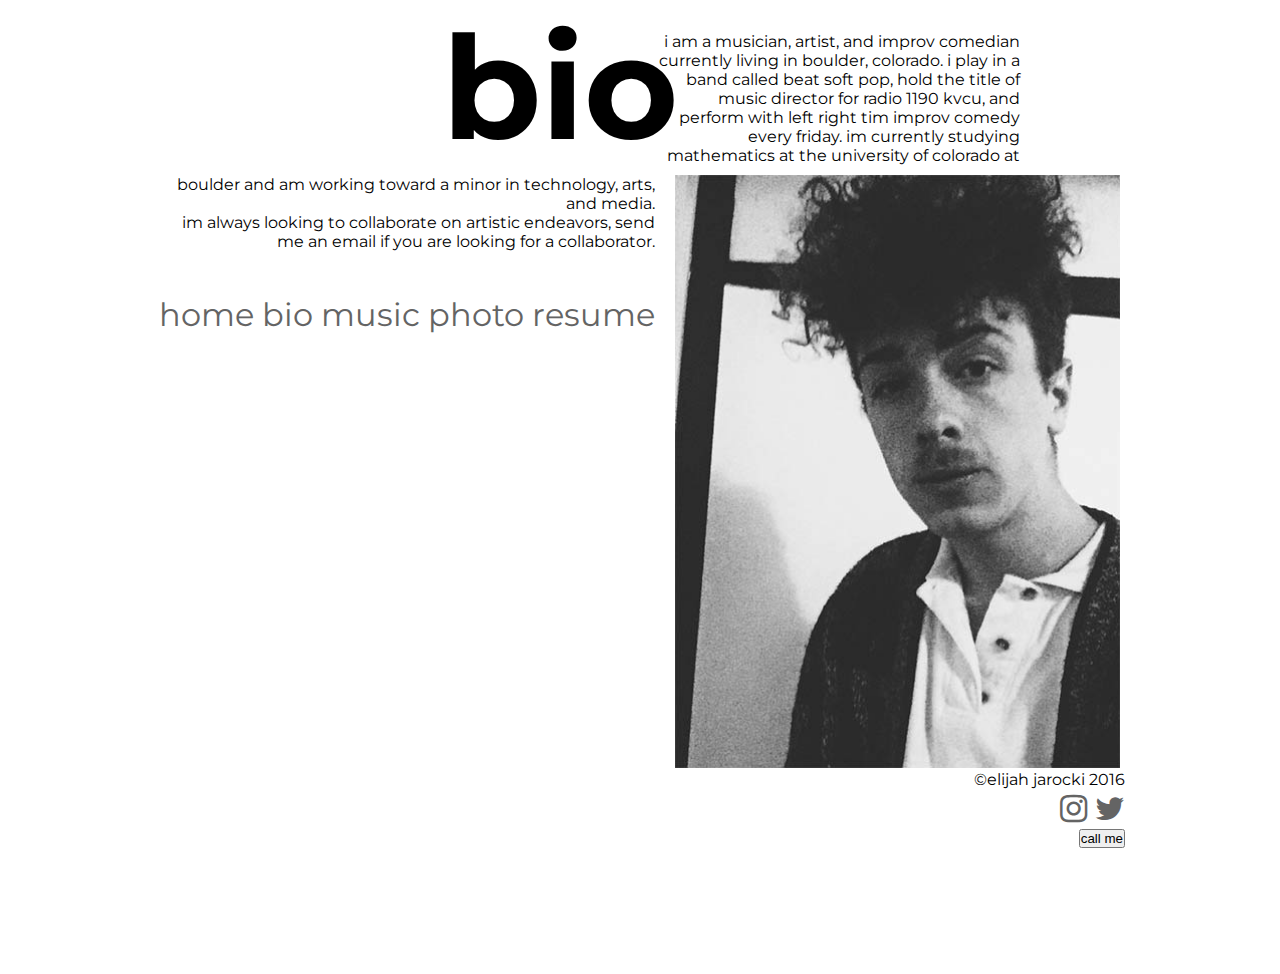
<file: bio.html>
<!DOCTYPE html>
<html>
    <head>
        <title>bio</title>
        <meta charset="utf-8">
        <meta name="viewport" content="width=device-width, initial-scale=1.0">
        <link href="styles.css" rel="stylesheet">
        <link href='https://fonts.googleapis.com/css?family=Montserrat' rel='stylesheet' type='text/css'>
        <link rel="stylesheet" href="https://maxcdn.bootstrapcdn.com/font-awesome/4.5.0/css/font-awesome.min.css">
    </head>
    <body class="container">
    	<section>
        <h1 class="left" id="bio">bio</h1>
        <img src="bio.jpg" alt="bio profile" class="right center" width="445" height="593">
        </section>
        <section class="clearfix bump">
            <p>i am a musician, artist, and improv comedian currently living in boulder, colorado. i play in a band called beat soft pop, hold the title of music director for radio 1190 kvcu, and perform with left right tim improv comedy every friday. im currently studying mathematics at the university of colorado at boulder and am working toward a minor in technology, arts, and media. 
            <br>im always looking to collaborate on artistic endeavors, send me an email if you are looking for a collaborator. 
            </p>
        <nav>
        	<ul>
                <li><a href="index.html">home</a></li>
                <li><a href="bio.html">bio</a></li>
                <li><a href="music.html">music</a></li>
                <li><a href="photo.html">photo</a></li>
                <li><li><a href="resume.html" >resume</a></li>
            </ul>
		</nav>
        </section>
        
        <footer class="right">
            <p>&copy;elijah jarocki 2016 
            <br> 
            <a href="http://instagram.com/rockyjarocki" target="_blank"  class="icon"><i class="fa fa-instagram"></i> </a>  
    <a href="http://twitter.com/rockyjarocki" target="_blank"  class="icon"><i class="fa fa-twitter"></i></a><br>
            <button onclick="myFunction()">call me</button>

<p id="call"></p>

<script>
function myFunction() {
    document.getElementById("call").innerHTML = "you wish";
}
            </script>
        </footer>
    </body>
</html>
</file>
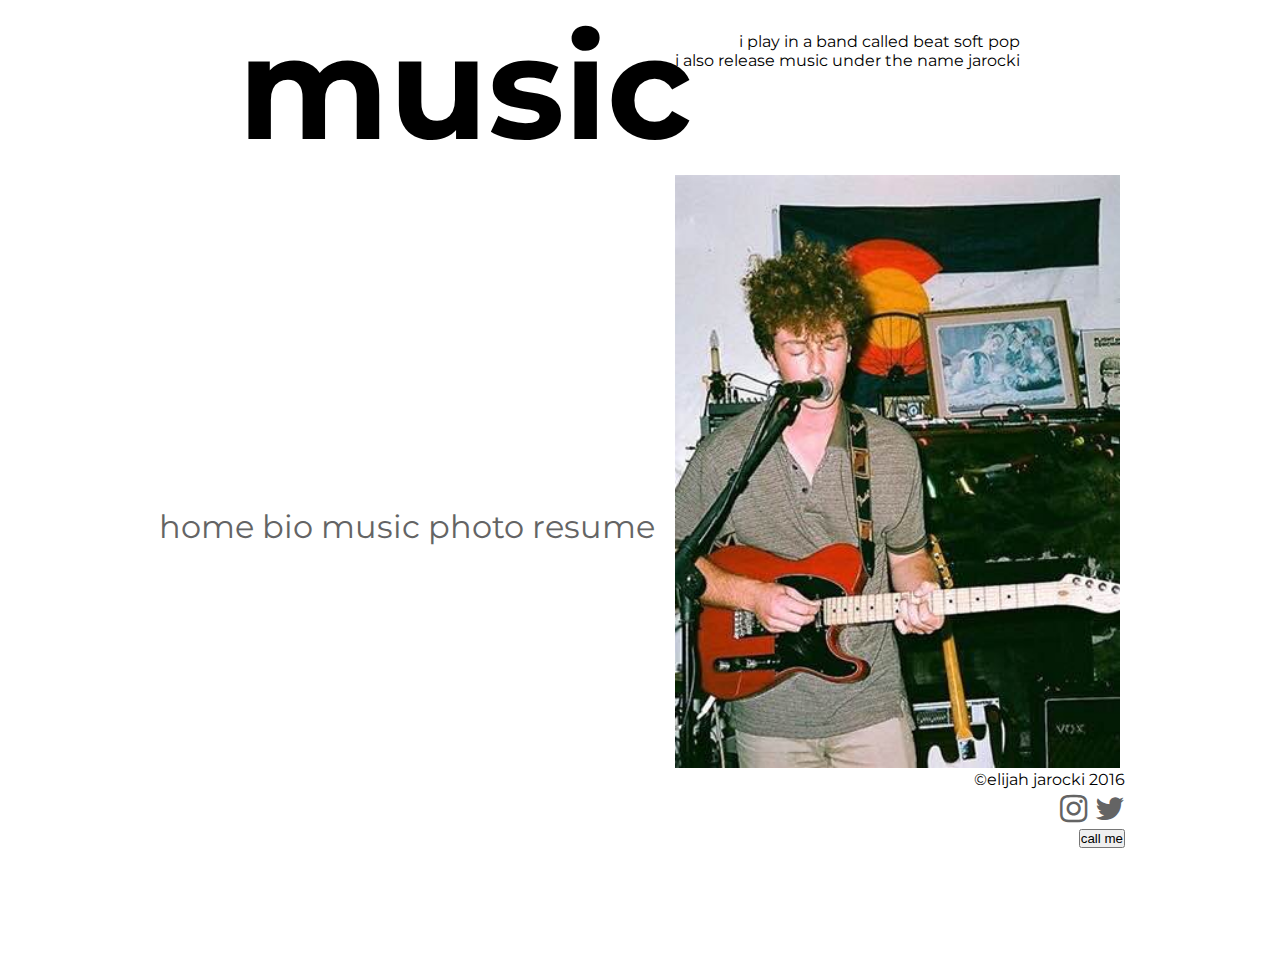
<file: music.html>
<!DOCTYPE html>
<html>
    <head>
        <title>music</title>
        <meta charset="utf-8">
        <meta name="viewport" content="width=device-width, initial-scale=1.0">
        <link href="styles.css" rel="stylesheet">
        <link href='https://fonts.googleapis.com/css?family=Montserrat' rel='stylesheet' type='text/css'>
        <link rel="stylesheet" href="https://maxcdn.bootstrapcdn.com/font-awesome/4.5.0/css/font-awesome.min.css">
    </head>
    <body class="container">
    	
        <section>
        <h1 class="left" id="music"> music</h1>
        <img src="music.JPG" alt="music.img" class="right center" width="445" height="593">
        </section>
        
        <section class="clearfix bump">
            <p> 
                i play in a band called beat soft pop <br> i also release music under the name jarocki <br> <br>
                <iframe id="bandcamp" style="border: 0; width: 420px; height: 42px;" src="http://bandcamp.com/EmbeddedPlayer/album=2231946379/size=small/bgcol=ffffff/linkcol=de270f/transparent=true/" seamless><a href="http://jarocki.bandcamp.com/album/cowboy-rock">cowboy rock by jarocki</a></iframe>
                <br>
                <iframe width="424" height="238" src="https://www.youtube.com/embed/JmHjreASkZY" frameborder="0" allowfullscreen></iframe>
            </p>
        <nav>
        	<ul>
                <li><a href="index.html">home</a></li>
                <li><a href="bio.html">bio</a></li>
                <li><a href="music.html">music</a></li>
                <li><a href="photo.html">photo</a></li>
                <li><li><a href="resume.html" >resume</a></li>
            </ul>
		</nav>
        </section>
        
        <footer class="right">
            <p>&copy;elijah jarocki 2016 
            <br> 
            <a href="http://instagram.com/rockyjarocki" target="_blank"  class="icon"><i class="fa fa-instagram"></i> </a>  
    <a href="http://twitter.com/rockyjarocki" target="_blank"  class="icon"><i class="fa fa-twitter"></i></a><br>
            <button onclick="myFunction()">call me</button>

<p id="call"></p>

<script>
function myFunction() {
    document.getElementById("call").innerHTML = "you wish";
}
            </script>
        </footer>
    </body>
</html>
</file>
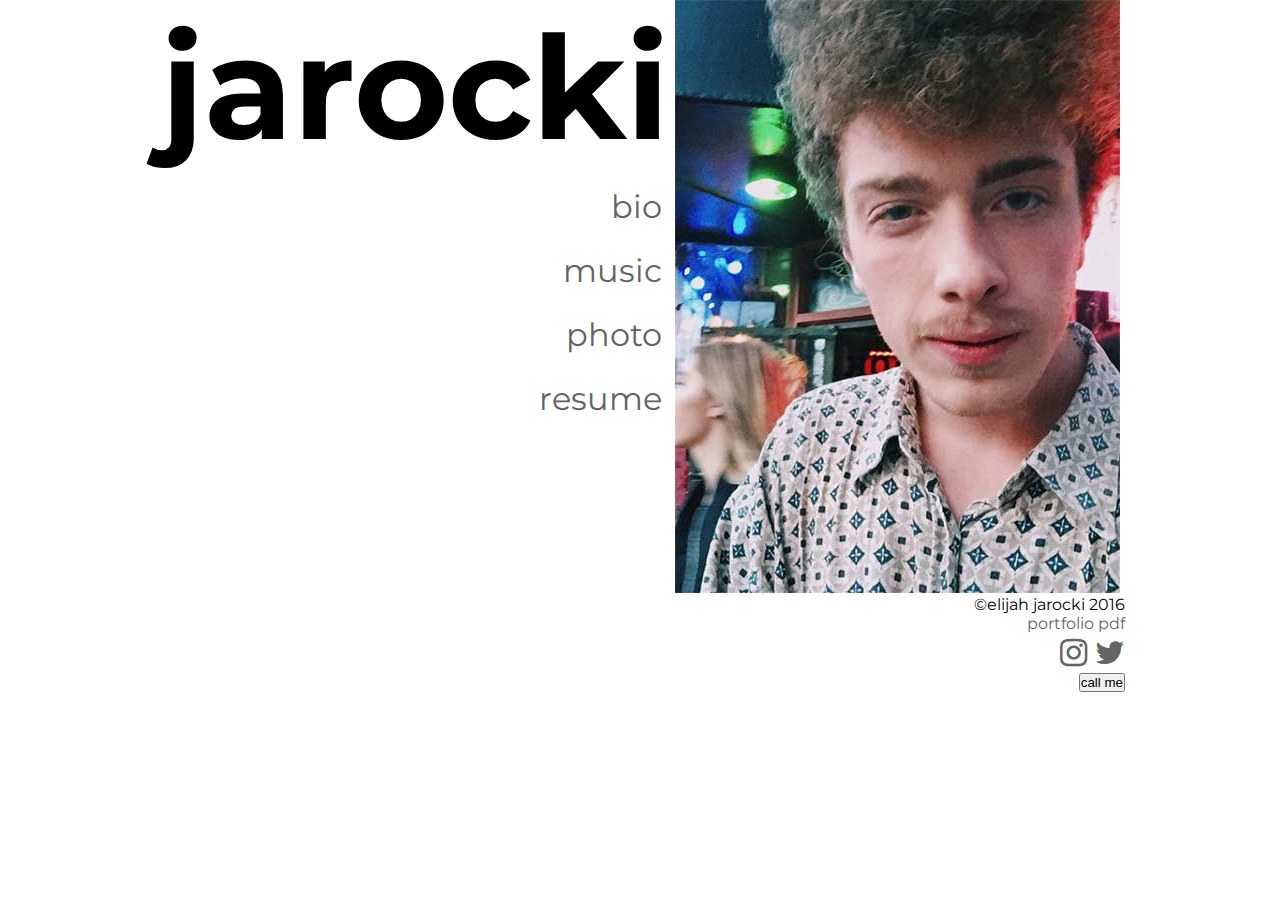
<file: oldindex.html>
<!DOCTYPE html>
<html>
    <head>
        <title>jarocki</title>
        <meta charset="utf-8">
        <meta name="viewport" content="width=device-width, initial-scale=1.0">
        <link href="styles.css" rel="stylesheet">
        <link href='https://fonts.googleapis.com/css?family=Montserrat' rel='stylesheet' type='text/css'>
        <link rel="stylesheet" href="https://maxcdn.bootstrapcdn.com/font-awesome/4.5.0/css/font-awesome.min.css">
    </head>
    <body class="container">
    	<section>
        <h1 class="left">jarocki</h1>
        <img src="jarocki.jpg" alt="picture of elijah jarocki" class="right center" width="445" height="593">
        </section>
        <section class="clearfix">
            <ul id="link-bump">
                <li><a href="bio.html">bio</a></li>
                <li><a href="music.html">music</a></li>
                <li><a href="photo.html">photo</a></li>
                <li><a href="resume.html" >resume</a></li>
            </ul>
        </section>
        <footer class="right">
            <p>&copy;elijah jarocki 2016 <br>
                <a href="portfolio.pdf">portfolio pdf</a>
            <br>  
            <a href="http://instagram.com/rockyjarocki" target="_blank"  class="icon"><i class="fa fa-instagram"></i> </a>  
    <a href="http://twitter.com/rockyjarocki" target="_blank"  class="icon"><i class="fa fa-twitter"></i></a><br>
            <button onclick="myFunction()">call me</button>

<p id="call"></p>

<script>
function myFunction() {
    document.getElementById("call").innerHTML = "you wish";
}
            </script>
        </footer>
    </body>
</html>
</file>
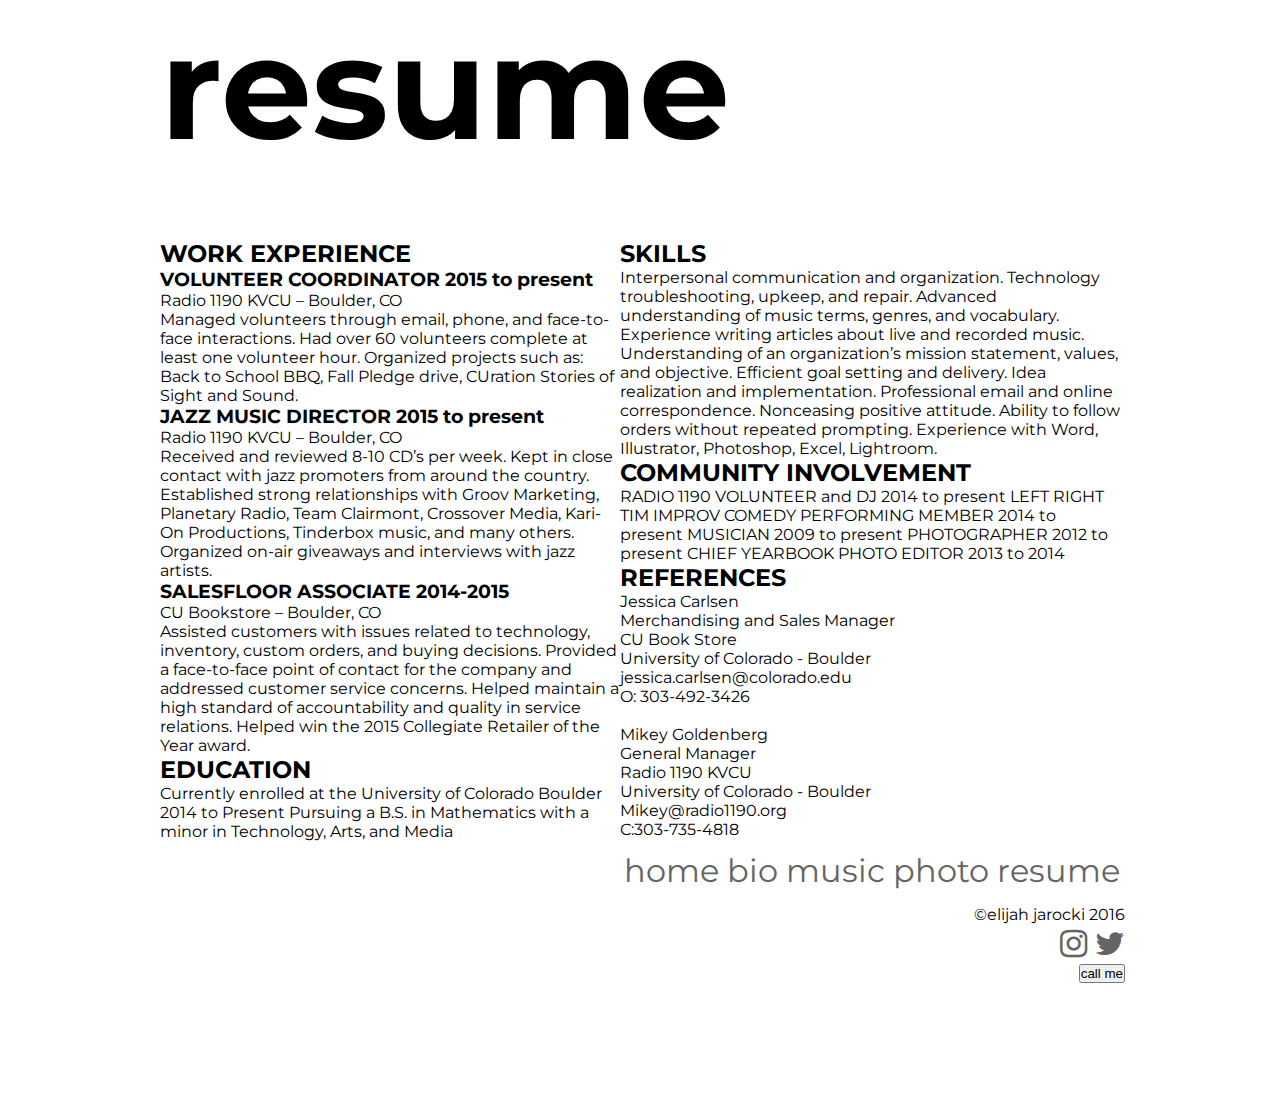
<file: resume.html>
<!DOCTYPE html>
<html>
    <head>
        <title>resume</title>
        <meta charset="utf-8">
        <meta name="viewport" content="width=device-width, initial-scale=1.0">
        <link href="styles.css" rel="stylesheet">
        <link href='https://fonts.googleapis.com/css?family=Montserrat' rel='stylesheet' type='text/css'>
        <link rel="stylesheet" href="https://maxcdn.bootstrapcdn.com/font-awesome/4.5.0/css/font-awesome.min.css">
    </head>
    <body class="container">
        <section class="clearfix"><h1 class="left" id="resume">resume</h1></section>
        <section id="left-column">
            <p><h2>WORK EXPERIENCE</h2>
            <h3>VOLUNTEER COORDINATOR 2015 to present</h3>
Radio 1190 KVCU – Boulder, CO <br>
Managed volunteers through email, phone,
and face-to-face interactions. Had over 60
volunteers complete at least one volunteer
hour. Organized projects such as: Back to
School BBQ, Fall Pledge drive, CUration Stories
of Sight and Sound. <br>
<h3>JAZZ MUSIC DIRECTOR 2015 to present</h3>
Radio 1190 KVCU – Boulder, CO <br>
Received and reviewed 8-10 CD’s per week.
Kept in close contact with jazz promoters
from around the country. Established strong
relationships with Groov Marketing, Planetary
Radio, Team Clairmont, Crossover Media,
Kari-On Productions, Tinderbox music, and
many others. Organized on-air giveaways and
interviews with jazz artists. <br>
<h3>SALESFLOOR ASSOCIATE 2014-2015</h3>
CU Bookstore – Boulder, CO <br>
Assisted customers with issues related to
technology, inventory, custom orders, and
buying decisions. Provided a face-to-face
point of contact for the company and
addressed customer service concerns. Helped
maintain a high standard of accountability
and quality in service relations. Helped win 
the 2015 Collegiate Retailer of the Year award. 
            <h2>EDUCATION</h2>
            Currently enrolled at the University of
Colorado Boulder
2014 to Present
Pursuing a B.S. in Mathematics with a minor
in Technology, Arts, and Media
            
        </section>
        <section id="column-right">
            <p> <h2>SKILLS</h2>
Interpersonal communication and organization.
Technology
troubleshooting,
upkeep,

and
repair.
Advanced understanding of music
terms,
genres,
and vocabulary. Experience
writing
articles about live and recorded
music.
Understanding
of an organization’s
mission
statement,
values, and objective. Efficient goal
setting
and delivery. Idea realization
and
implementation.
Professional
email and
online
correspondence.
Nonceasing positive
attitude.
Ability to follow
orders
without
repeated
prompting.
Experience with Word,

Illustrator,
Photoshop, Excel,
Lightroom. <br>
<h2>COMMUNITY INVOLVEMENT</h2>
RADIO 1190 VOLUNTEER and DJ
2014 to present
LEFT RIGHT TIM IMPROV COMEDY
PERFORMING MEMBER
2014 to present
MUSICIAN
2009 to present
PHOTOGRAPHER
2012 to present
CHIEF YEARBOOK PHOTO EDITOR
2013 to 2014
<h2>REFERENCES</h2>
Jessica Carlsen <br>
Merchandising and Sales Manager <br>
CU Book Store <br>
University of Colorado - Boulder <br>
jessica.carlsen@colorado.edu <br>
O: 303-492-3426 <br> <br>
Mikey Goldenberg <br>
General Manager <br>
Radio 1190 KVCU <br>
University of Colorado - Boulder <br>
Mikey@radio1190.org <br>
C:303-735-4818    
        </section>    
        <nav>
        	<ul>
                <li><a href="index.html">home</a></li>
                <li><a href="bio.html">bio</a></li>
                <li><a href="music.html">music</a></li>
                <li><a href="photo.html">photo</a></li>
                <li><a href="resume.pdf" target="_blank">resume</a></li>
            </ul>
		</nav>
        
        <footer class="right">
            <p>&copy;elijah jarocki 2016 
            <br> 
            <a href="http://instagram.com/rockyjarocki" target="_blank"  class="icon"><i class="fa fa-instagram"></i> </a>  
    <a href="http://twitter.com/rockyjarocki" target="_blank"  class="icon"><i class="fa fa-twitter"></i></a><br>
            <button onclick="myFunction()">call me</button>

<p id="call"></p>

<script>
function myFunction() {
    document.getElementById("call").innerHTML = "you wish";
}
            </script>
        </footer>
    </body>
</html>
</file>
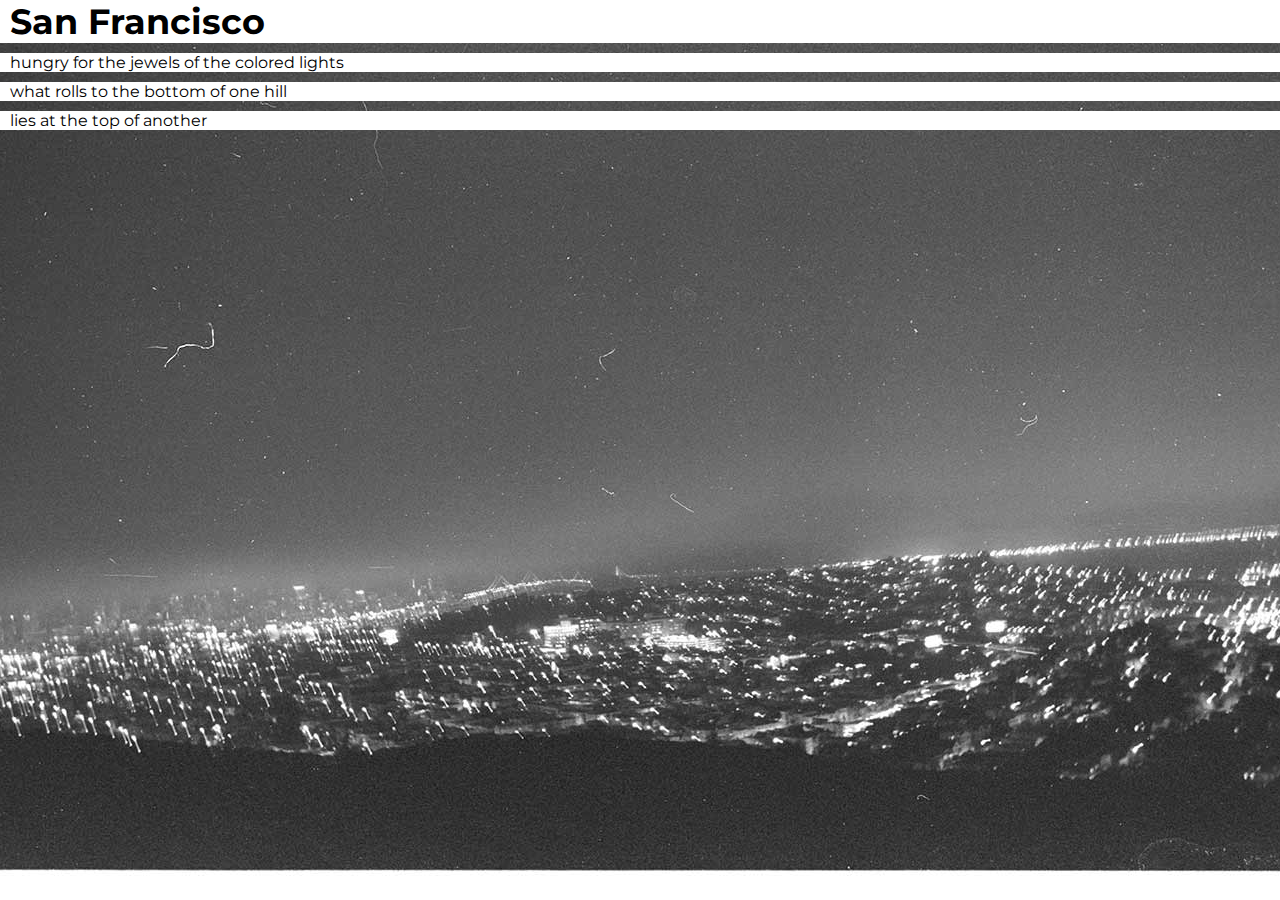
<file: sf.html>
<!DOCTYPE html>
<html>
    <head>
        <meta charset="utf-8">
        <meta name="viewport" content="width=device-width, initial-scale=1.0">
        <title>San Francisco</title>
        <link href="SFstyles.css" rel="stylesheet">
        <link href='https://fonts.googleapis.com/css?family=Montserrat' rel='stylesheet' type='text/css'>
    </head>
    <body>
<header><h1>San Francisco</h1></header>
    <section id="one">
    </section>
    <section id="two">
    <p>city of hills </p> <p>fold the people</p> <p>strain for a landmark</p> <p> of this crumpled blanket town</p>
    <p>build her offices</p> <p>and she will make murals</p> <p>but ask her for murals</p> <p>and she will ignore</p>
    </section>
    <section id="three">
    <p>evicted by efficiency</p> <p>through coughing fits</p> <p>obsessed with vanity</p> <p>the cat curls its tail</p>
    </section>
    <section id="four">
    <p>the tourists will not understand your subtle loneliness</p> <p>theyll all leave confused</p> <p>but for the solitary wanderer</p> <p>your streets are a map within</p>
    </section>
    <section id="five">
    <p>ive heard of your tantrums</p> <p>the wrinkles run deep in your face</p>
    </section>
    <section id="six">
    <p>why cant i stand</p> <p>flat</p> <p>footed</p> <p>on your chest</p> <p>and why do your beaches swarm with flies?</p>
    </section>
    <section id="seven">
    <p>hungry for the jewels of the colored lights</p> <p>what rolls to the bottom of one hill</p> <p>lies at the top of another</p>
    </section>
    <section id="eight">
    <p>in the off beat rhythms</p> <p>are you conducting a symphony?</p> <p>where does your passion lie</p> <p>when your parks are covered in haze and tar</p>
    </section>
    </body>
</html>
</file>
<file: styles.css>
*,
*:before,
*:after {
    margin: 0;
    padding: 0;
    -webkit-box-sizing: border-box;
    box-sizing: border-box;
}

/* large styles */
.container {
    width: 960px;
    margin-left: auto;
    margin-right:auto;
    background: rgba(255,255,255,1);
    font-family: 'montserrat', sans-serif;
}

a:hover, a:active, a:link, a:visited {
    color: rgba(100,100,100,10);
    text-decoration: none;
    
}
ul {
	font-size: 2em;
	text-align: right;
	position : relative;
    line-height: 2em;
	list-style-type: none;
}



h1 {
    font-size: 9em;
    text-align: right;
    margin-left:auto;
}

.clearfix:after {
    display: table;
    content: " ";
    clear: both;
}


.left {
	float: left;
}

.right {
    float: right;
    text-align: right;
}

.icon {
	font-size:2em;
	color: black;
    -webkit-transition: color 2s;
    transition: color 2s;
}

.icon:hover {
    color: skyblue;
}

p {
	padding: 2em;
	text-align: right;
	margin-right: 3em;

}

nav li {
	display: inline;
	font-size: 1em;
}

footer {
        position: relative;
        top: -30px;
}

.bump {
	position: relative;
	right:20px;
}
nav ul {
	font-size: 2em;
}

footer {
	position: relative;
	left: 85px;
}


#link-bump {
    position: relative;
    right: 13px;
}

#bio {
	margin-left: 282px;
}

#music {
    margin-left: 78px;
}

#photo {
    margin-left: 46px;
}

#resume {
    display: inline-block;
}
#left-column {
    float: left;
    width: 460px;
}

#right-column {
    float: right;
    width: 460px;
    position: relative;
    top: 30000px;
}
/* medium size <960 */

@media only screen and (max-width: 959px) {
    
    #photo {
        margin-left: 0px;
    }
    
    #bio {
        margin-left: 0px;
    }
    
    
    h1 {
    padding-left:auto;
    text-align: center;
    font-size:5em;
    margin-left: 0px;
    }
    
    .left {
    float: none;
    }
    
    .right {
    float: none;
    text-align:center;
    }
    
    .clearfix:after {
    display: none;
    content: " ";
    clear: both;
}

    #left-column {
        float: none;
        text-align: center;
        width: 100%;
        position: relative;
        top: -40px;
    }
    
    #right-column {
        float: none;
        text-align: center;
        width: 100%;
        position: relative;
        top: -181px;
    }
    
    .container {
        display: block;
        width: 100%;
        text-align: center
    }
    
    img {
        margin-left: auto;
        margin-right: auto;
    }
    .bump {
    	right:0px;
    	margin-right:1em;
}
    ul,p {
    	text-align: center;
    	font-size:2em;
    	margin-right:auto;
    }
    	
    footer,p {
    	text-align: center;
    	margin-top: 10px;
    	left: 0px;
        position: relative;
        top:-20px;
    }
}

@media only screen and (max-width: 445px) {
	img {
	width: 100%;
    height: auto;
	}
    
    p {
        font-size: 1em;
    }
    
    iframe {
        width: 90%;
        height: auto;
    }
    
    #bandcamp {
        width: 50%;
        text-align: center;
    }
}
</file>
<file: SFstyles.css>
*,
*:before,
*:after {
    margin: 0;
    padding: 0;
    -webkit-box-sizing: border-box;
    box-sizing: border-box;
}

body{
    background-color: white;
    font-family: 'montserrat', sans-serif;
}

header {
    width: 100%;
    background: white;
    padding-left: 10px;
    font-size: 1.1em;
}

section p {
    padding-left: 10px;
    margin-top: 10px;
    background: white;
}

@media (max-width:2000px) {
    body {
        background-image: url(1400px.jpg);
        background-position: bottom;
    background-attachment: fixed;
    background-repeat: repeat-x;
    }
    #one {
    display: none;
}

#two {
    display: none;
}

#three {
    display: none;
}

#four {
    display: none;
}

#five {
    display: none;
}

#six {
    display: none;
}

#seven {
    display: none;
}

#eight {
    display: inline;
}
}

@media (max-width: 1400px) {
  body{
    background-image: url(1400px.jpg);
      background-repeat: no-repeat;
    background-position: bottom;
    background-attachment: fixed;
    }
    #one {
    display: none;
}

#two {
    display: none;
}

#three {
    display: none;
}

#four {
    display: none;
}

#five {
    display: none;
}

#six {
    display: none;
}

#seven {
    display: none;
}

#eight {
    display: inline;
}
    
@media (max-width: 1300px) {
  body{
    background-image: url(1300px.jpg);
      background-repeat: no-repeat;
    background-position: bottom;
    background-attachment: fixed;
    }
    #one {
    display: none;
}

#two {
    display: none;
}

#three {
    display: none;
}

#four {
    display: none;
}

#five {
    display: none;
}

#six {
    display: none;
}

#seven {
    display: inline;
}

#eight {
    display: none;
}
    
    @media (max-width: 1200px) {
  body{
    background-image: url(1200px.jpg);
      background-repeat: no-repeat;
    background-position: bottom;
    background-attachment: fixed;
    }
    #one {
    display: none;
}

#two {
    display: none;
}

#three {
    display: none;
}

#four {
    display: none;
}

#five {
    display: none;
}

#six {
    display: inline;
}

#seven {
    display: none;
}

#eight {
    display: none;
}
    
        @media (max-width: 1100px) {
  body{
    background-image: url(1100px.jpg);
      background-repeat: no-repeat;
    background-position: bottom;
    background-attachment: fixed;
    }
    #one {
    display: none;
}

#two {
    display: none;
}

#three {
    display: none;
}

#four {
    display: none;
}

#five {
    display: inline;
}

#six {
    display: none;
}

#seven {
    display: none;
}

#eight {
    display: none;
}
    
            @media (max-width: 1000px) {
  body{
    background-image: url(1000px.jpg);
      background-repeat: no-repeat;
    background-position: bottom;
    background-attachment: fixed;
    }
    #one {
    display: none;
}

#two {
    display: none;
}

#three {
    display: none;
}

#four {
    display: inline;
}

#five {
    display: none;
}

#six {
    display: none;
}

#seven {
    display: none;
}

#eight {
    display: none;
}
    
                @media (max-width: 900px) {
  body{
    background-image: url(900px.jpg);
      background-repeat: no-repeat;
    background-position: bottom;
    background-attachment: fixed;
    }
 #one {
    display: none;
}

#two {
    display: none;
}

#three {
    display: inline;
}

#four {
    display: none;
}

#five {
    display: none;
}

#six {
    display: none;
}

#seven {
    display: none;
}

#eight {
    display: none;
}
    
                    @media (max-width: 600px) {
  body{
    background-image: url(600px.jpg);
      background-repeat: no-repeat;
    background-position: bottom;
    background-attachment: fixed;
    }
    
    #one {
    display: none;
}

#two {
    display: inline;
}

#three {
    display: none;
}

#four {
    display: none;
}

#five {
    display: none;
}

#six {
    display: none;
}

#seven {
    display: none;
}

#eight {
    display: none;
}
    
@media (max-width: 300px) {
  body{
    background-image: url(300px.jpg);
    background-repeat: no-repeat;
    background-position: bottom;
    background-attachment: fixed;
  }
    #one {
    display: inline;
}

#two {
    display: none;
}

#three {
    display: none;
}

#four {
    display: none;
}

#five {
    display: none;
}

#six {
    display: none;
}

#seven {
    display: none;
}

#eight {
    display: none;
}
}
</file>
